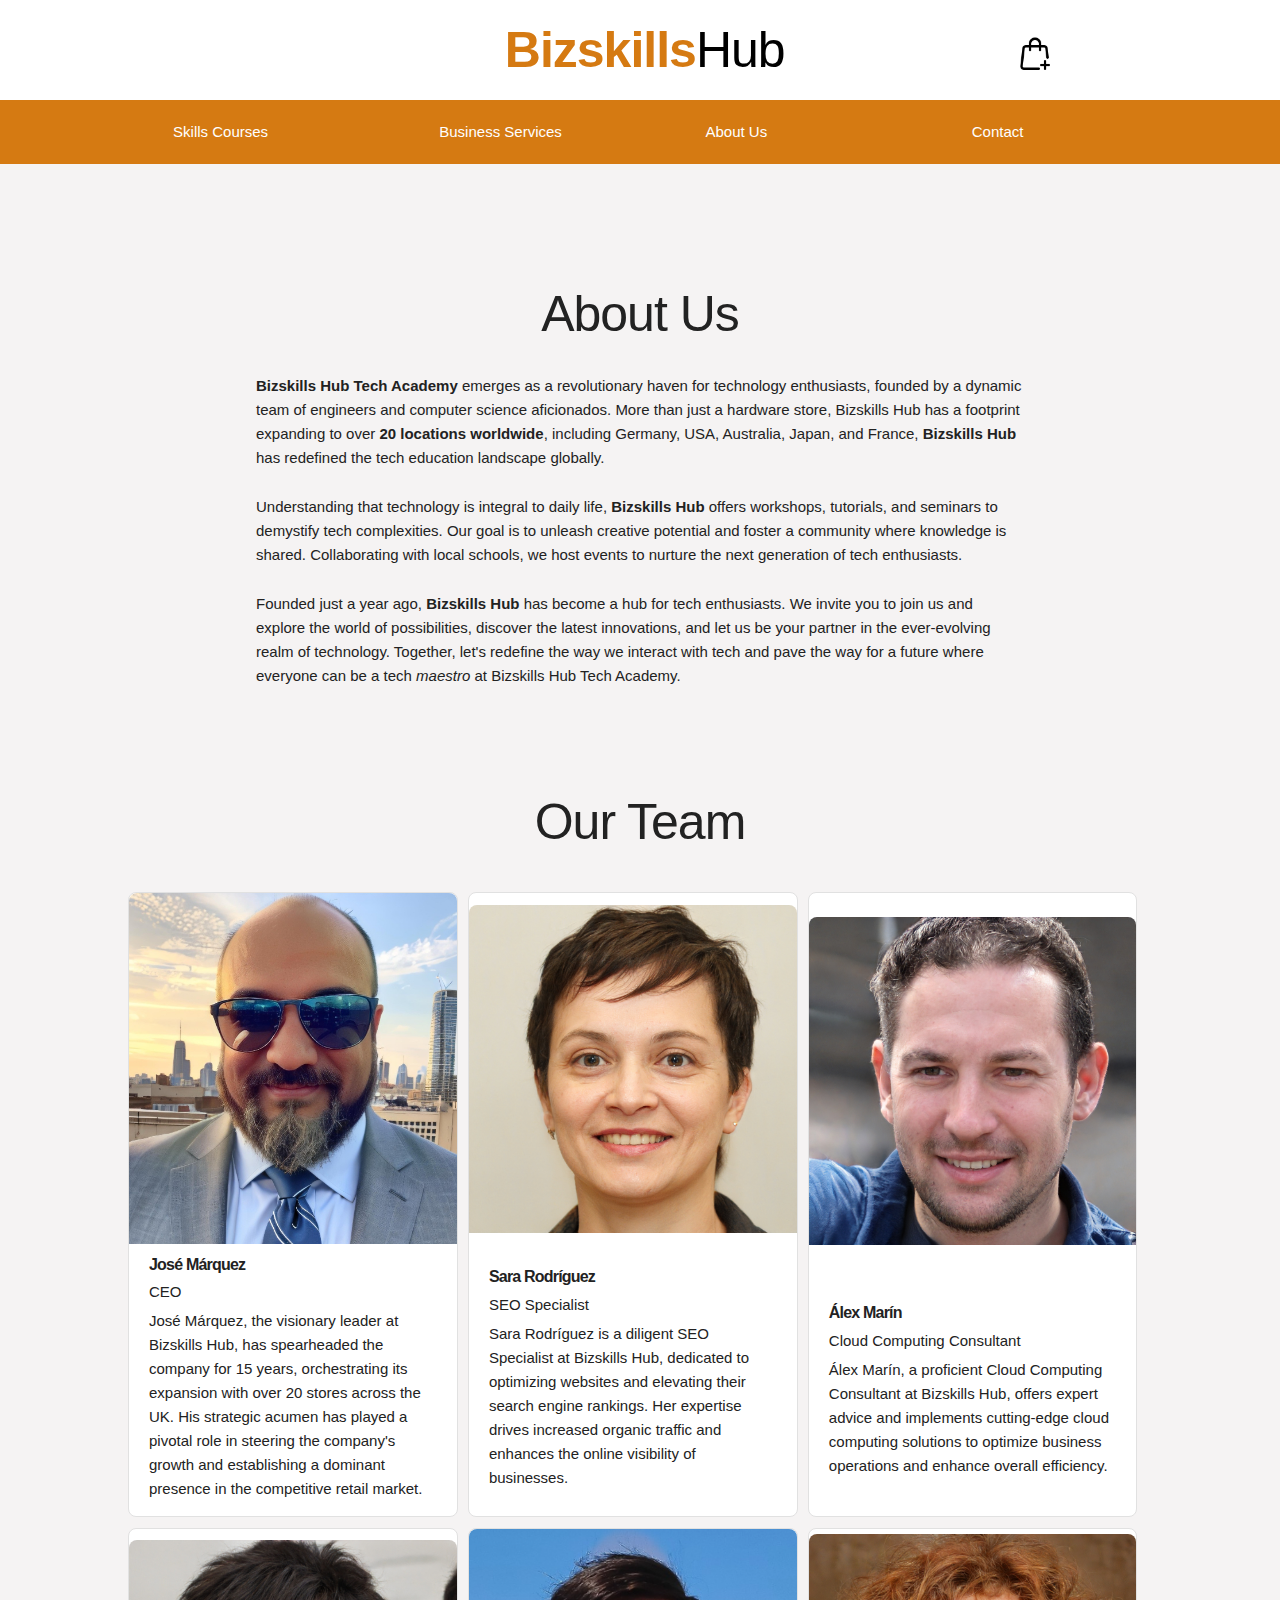
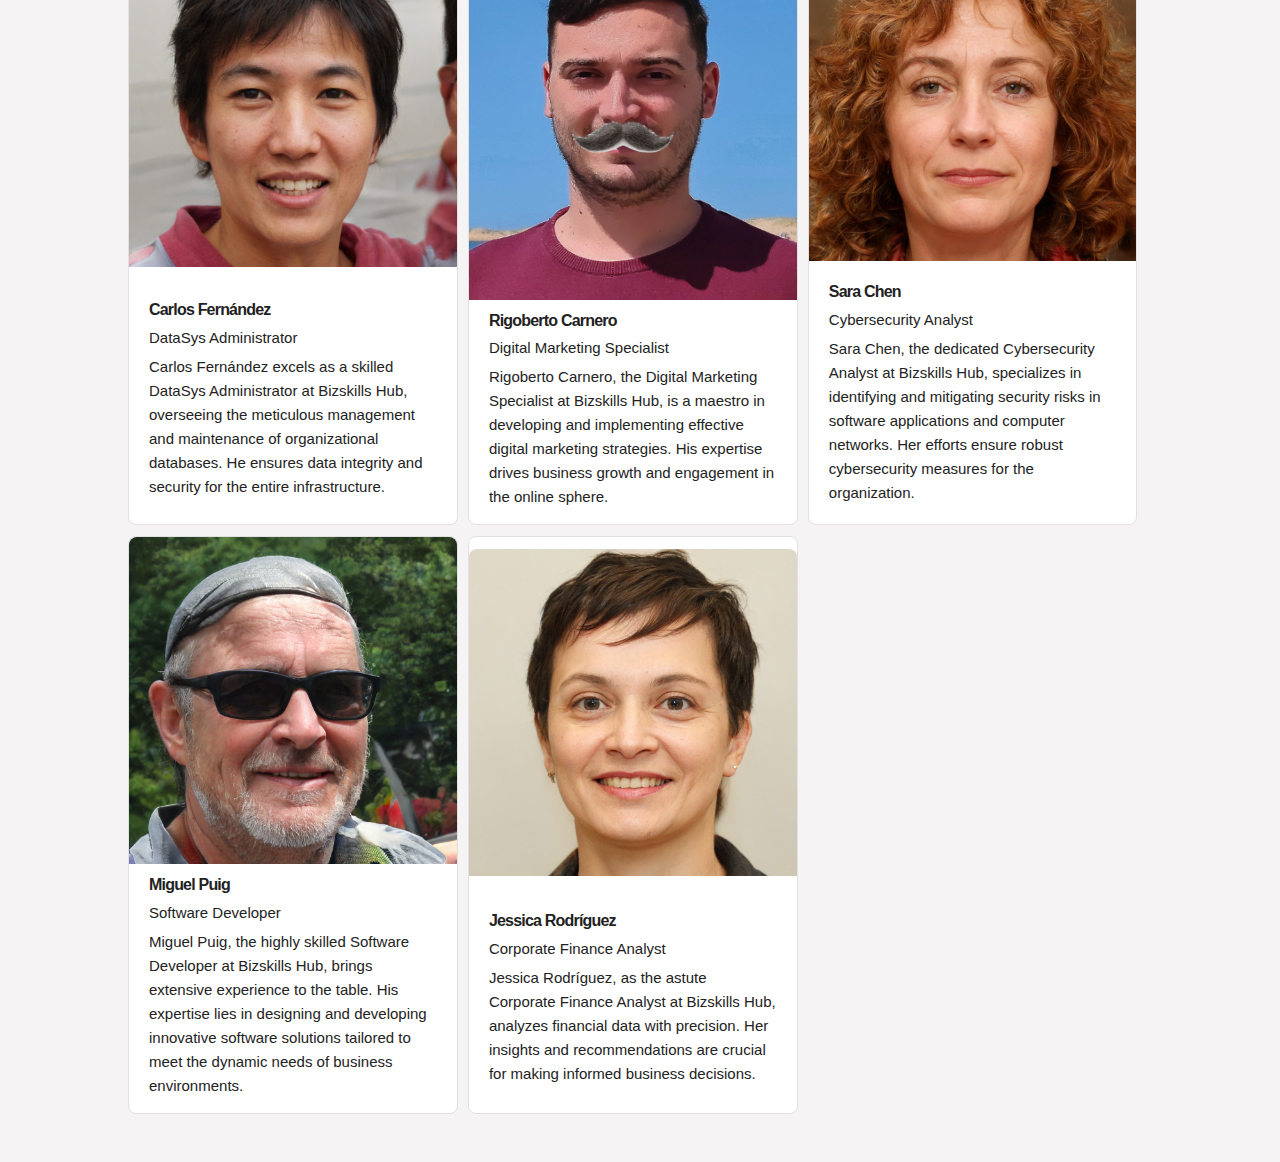
<file: pages/aboutUs.html>
<!DOCTYPE html>
<html lang="en">

<head>
    <meta charset="UTF-8">
    <meta name="viewport" content="width=device-width, initial-scale=1.0">
    <meta http-equiv="X-UA-Compatible" content="ie=edge">
    <title>Bizskills Hub</title>
    <link rel="stylesheet" href="../css/normalize.css">
    <link rel="stylesheet" href="../css/skeleton.css">
    <link rel="stylesheet" href="../css/custom.css">
</head>

<body>
    <header id="header" class="header">
        <div class="container">
            <div class="row">
                <div class="four columns">
                    <a href="../index.html">
                        <h1><span class="bold">Bizskills</span>Hub</h1>
                    </a>
                </div>
                <div class="two columns u-pull-right">
                    <ul>
                        <li class="submenu">
                            <img src="../img/cart.png" id="img-carrito" width="40px">
                            <div id="carrito">

                                <table id="lista-carrito" class="u-full-width">
                                    <thead>
                                        <tr>
                                            <th>Image</th>
                                            <th>Name</th>
                                            <th>Price</th>
                                            <th>Quantity</th>
                                            <th>Total Price</th>
                                            <th></th>
                                        </tr>
                                    </thead>
                                    <tbody></tbody>
                                </table>

                                <a href="#" id="vaciar-carrito" class="button u-full-width">Empty Cart</a>
                            </div>
                        </li>
                    </ul>
                </div>
            </div>
        </div>
    </header>

    <div class="barra">
        <div class="container">
            <div class="row">
                <div class="three columns">
                    <a href="../index.html" style="padding: 20%">Skills Courses</a>
                </div>
                <div class="three columns">
                    <a href="services.html" style="padding: 20%">Business Services</a>
                </div>
                <div class="three columns">
                    <a href="#" style="padding: 20%">About Us</a>
                </div>
                <div class="three columns">
                    <a href="contact.html" style="padding: 20%">Contact</a>
                </div>
            </div>
        </div>

    </div>

    <div id="lista-cursos" class="container">
        <h1 id="encabezado" class="encabezado">About Us</h1>

        <div id="aboutUs-text">
            <p>
                <b>Bizskills Hub Tech Academy</b> emerges as a revolutionary haven for technology enthusiasts, founded by
                a
                dynamic team of engineers and computer science aficionados. More than just a hardware store, Bizskills Hub
                has a footprint expanding to over <b>20 locations worldwide</b>, including Germany, USA, Australia, Japan, and
                France, <b>Bizskills Hub</b> has redefined the tech education landscape globally.
            </p>            
            <p>Understanding that technology is integral to daily life, <b>Bizskills Hub</b> offers workshops, tutorials, and
                seminars to demystify tech complexities. Our goal is to unleash creative potential and foster a
                community where knowledge is shared. Collaborating with local schools, we host events to nurture the
                next generation of tech enthusiasts.</p>
            
            <p>Founded just a year ago, <b>Bizskills Hub</b> has become a hub for tech enthusiasts. We invite you to join us and
                explore the world of possibilities, discover the latest innovations, and let us be your partner in the
                ever-evolving realm of technology. Together, let's redefine the way we interact with tech and pave
                the way for a future where everyone can be a tech <em>maestro</em> at Bizskills Hub Tech Academy.</p>
            </p>
        </div>

        <br>
        <h1 id="encabezado" class="encabezado">Our Team</h1>
        <div class="cardContainer">

        </div>
        <br>
        <br>
    </div>
    </footer>

    <script src="../js/cards.js"></script>
    <script src="../workers.js"></script>
    <script src="../js/app.js"></script>

</body>

</html>
</file>
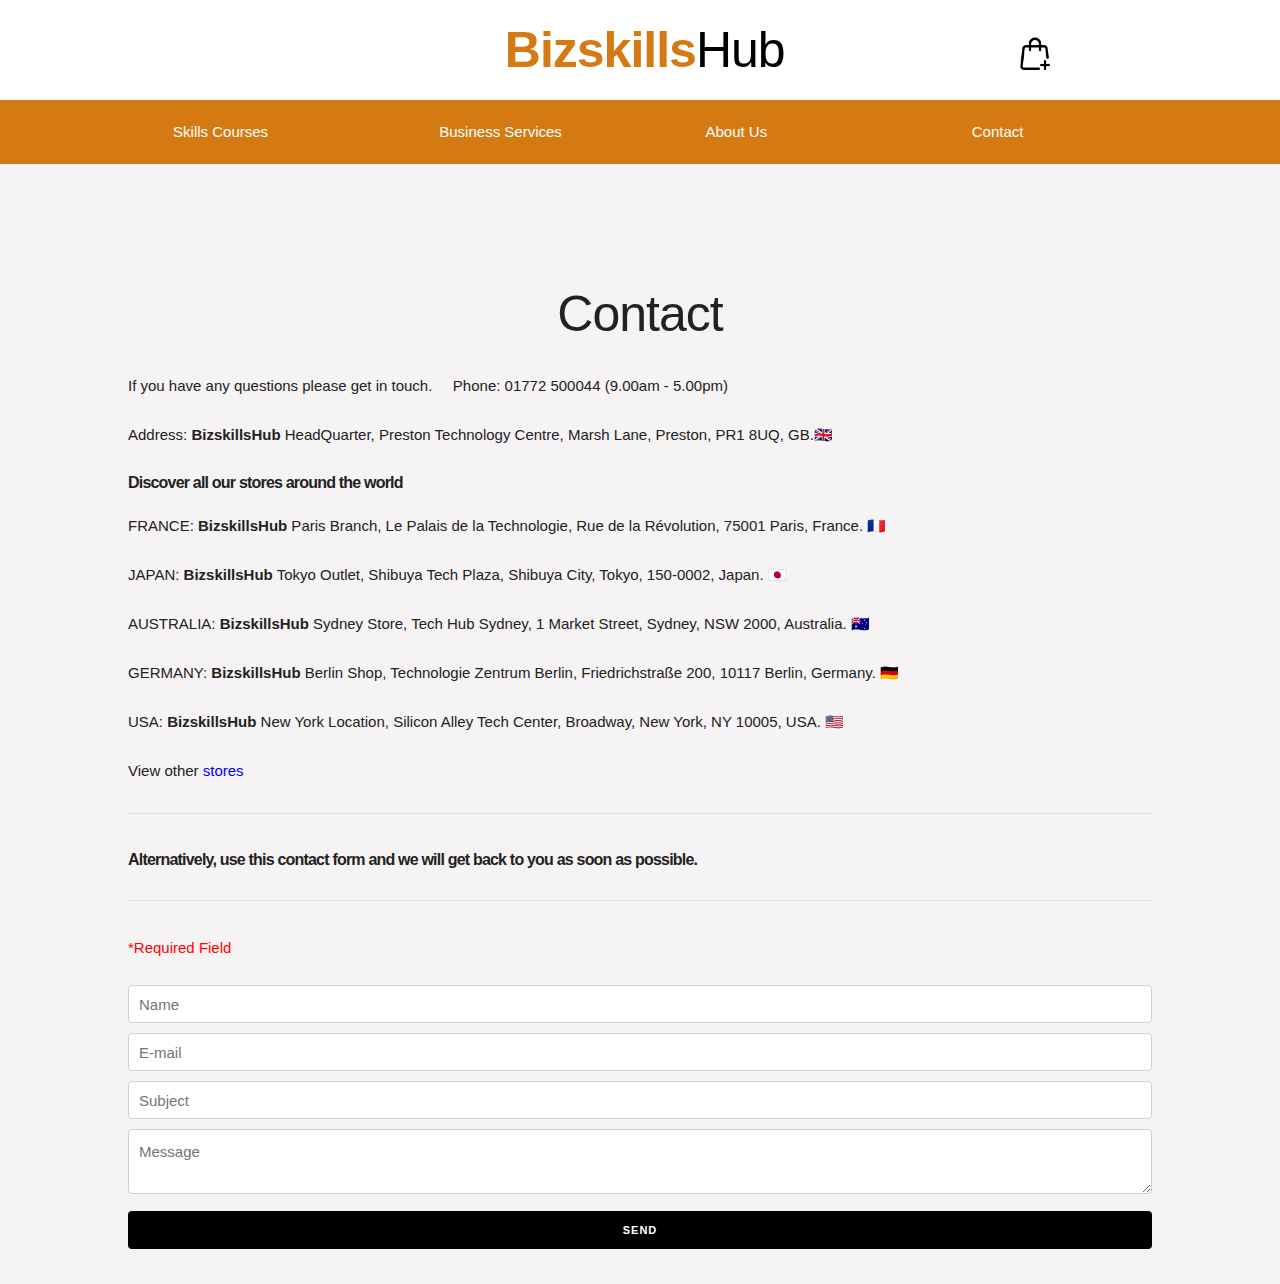
<file: pages/contact.html>
<!DOCTYPE html>
<html lang="en">

<head>
    <meta charset="UTF-8">
    <meta name="viewport" content="width=device-width, initial-scale=1.0">
    <meta http-equiv="X-UA-Compatible" content="ie=edge">
    <title>Bizskills Hub</title>
    <link rel="stylesheet" href="../css/normalize.css">
    <link rel="stylesheet" href="../css/skeleton.css">
    <link rel="stylesheet" href="../css/custom.css">
</head>

<body>
    <header id="header" class="header">
        <div class="container">
            <div class="row">
                <div class="four columns">
                    <a href="../index.html">
                        <h1><span class="bold">Bizskills</span>Hub</h1>
                    </a>
                </div>
                <div class="two columns u-pull-right">
                    <ul>
                        <li class="submenu">
                            <img src="../img/cart.png" id="img-carrito" width="40px">
                            <div id="carrito">

                                <table id="lista-carrito" class="u-full-width">
                                    <thead>
                                        <tr>
                                            <th>Image</th>
                                            <th>Name</th>
                                            <th>Price</th>
                                            <th>Quantity</th>
                                            <th>Total Price</th>
                                            <th></th>
                                        </tr>
                                    </thead>
                                    <tbody></tbody>
                                </table>

                                <a href="#" id="vaciar-carrito" class="button u-full-width">Empty Cart</a>
                            </div>
                        </li>
                    </ul>
                </div>
            </div>
        </div>
    </header>

    <div class="barra">
        <div class="container">
            <div class="row">
                <div class="three columns">
                    <a href="../index.html" style="padding: 20%">Skills Courses</a>
                </div>
                <div class="three columns">
                    <a href="services.html" style="padding: 20%">Business Services</a>
                </div>
                <div class="three columns">
                    <a href="aboutUs.html" style="padding: 20%">About Us</a>
                </div>
                <div class="three columns">
                    <a href="#" style="padding: 20%">Contact</a>
                </div>
            </div>
        </div>

    </div>

    <div id="lista-cursos" class="container">
        <h1 id="encabezado" class="encabezado">Contact</h1>
        <div class="cardContainer" style="margin: 0 auto;">
                <p>If you have any questions please get in touch.</p><br>
                <p>Phone: 01772 500044 (9.00am - 5.00pm)</p><br>
                <p>Address: <B>BizskillsHub</B> HeadQuarter, Preston Technology Centre, Marsh Lane, Preston, PR1 8UQ, GB.🇬🇧</p>
            </div>
            <h4>Discover all our stores around the world</h4>
            <p>FRANCE: <B>BizskillsHub</B> Paris Branch, Le Palais de la Technologie, Rue de la Révolution, 75001 Paris, France. 🇫🇷</p>
            <p>JAPAN: <B>BizskillsHub</B> Tokyo Outlet, Shibuya Tech Plaza, Shibuya City, Tokyo, 150-0002, Japan. 🇯🇵</p>
            <p>AUSTRALIA: <B>BizskillsHub</B> Sydney Store, Tech Hub Sydney, 1 Market Street, Sydney, NSW 2000, Australia. 🇦🇺</p>
            <p>GERMANY: <B>BizskillsHub</B> Berlin Shop, Technologie Zentrum Berlin, Friedrichstraße 200, 10117 Berlin, Germany. 🇩🇪</p>
            <p>USA: <B>BizskillsHub</B> New York Location, Silicon Alley Tech Center, Broadway, New York, NY 10005, USA. 🇺🇸</p>
            <p>View other <a href="#" style="color:blue">stores</a></p>
            <hr>
            <h4>Alternatively, use this contact form and we will get back to you as soon as possible.</h4>
            <hr>
            <p style="color:red">*Required Field</p>
            <form action="contacto.php" method="POST">
                <input type="text" name="nombre" placeholder="Name">
                <input type="email" name="correo" placeholder="E-mail">
                <input type="text" name="asunto" placeholder="Subject">
                <textarea name="mensaje" placeholder="Message"></textarea>
                <input type="submit" value="Send">
            </form>
        </div>
        
    </div>
    

    <script src="../js/app.js"></script>

</body>

</html>
</file>
<file: css/skeleton.css>
/*
* Skeleton V2.0.4
* Copyright 2014, Dave Gamache
* www.getskeleton.com
* Free to use under the MIT license.
* http://www.opensource.org/licenses/mit-license.php
* 12/29/2014
*/


/* Table of contents
––––––––––––––––––––––––––––––––––––––––––––––––––
- Grid
- Base Styles
- Typography
- Links
- Buttons
- Forms
- Lists
- Code
- Tables
- Spacing
- Utilities
- Clearing
- Media Queries
*/


/* Grid
–––––––––––––––––––––––––––––––––––––––––––––––––– */
.container {
  position: relative;
  width: 100%;
  max-width: 1100px;
  margin: 0 auto;
  padding: 0 20px;
  box-sizing: border-box;
}

.column,
.columns {
  width: 100%;
  float: left;
  box-sizing: border-box;
}

/* For devices larger than 400px */
@media (min-width: 400px) {
  .container {
    width: 85%;
    padding: 0;
  }
}

/* For devices larger than 550px */
@media (min-width: 550px) {
  .container {
    width: 80%;
  }

  .column,
  .columns {
    margin-left: 4%;
  }

  .column:first-child,
  .columns:first-child {
    margin-left: 0;
  }

  .one.column,
  .one.columns {
    width: 4.66666666667%;
  }

  .two.columns {
    width: 13.3333333333%;
  }

  .three.columns {
    width: 22%;
  }

  .four.columns {
    width: 30.6666666667%;
  }

  .five.columns {
    width: 39.3333333333%;
  }

  .six.columns {
    width: 48%;
  }

  .seven.columns {
    width: 56.6666666667%;
  }

  .eight.columns {
    width: 65.3333333333%;
  }

  .nine.columns {
    width: 74.0%;
  }

  .ten.columns {
    width: 82.6666666667%;
  }

  .eleven.columns {
    width: 91.3333333333%;
  }

  .twelve.columns {
    width: 100%;
    margin-left: 0;
  }

  .one-third.column {
    width: 30.6666666667%;
  }

  .two-thirds.column {
    width: 65.3333333333%;
  }

  .one-half.column {
    width: 48%;
  }

  /* Offsets */
  .offset-by-one.column,
  .offset-by-one.columns {
    margin-left: 8.66666666667%;
  }

  .offset-by-two.column,
  .offset-by-two.columns {
    margin-left: 17.3333333333%;
  }

  .offset-by-three.column,
  .offset-by-three.columns {
    margin-left: 26%;
  }

  .offset-by-four.column,
  .offset-by-four.columns {
    margin-left: 34.6666666667%;
  }

  .offset-by-five.column,
  .offset-by-five.columns {
    margin-left: 43.3333333333%;
  }

  .offset-by-six.column,
  .offset-by-six.columns {
    margin-left: 52%;
  }

  .offset-by-seven.column,
  .offset-by-seven.columns {
    margin-left: 60.6666666667%;
  }

  .offset-by-eight.column,
  .offset-by-eight.columns {
    margin-left: 69.3333333333%;
  }

  .offset-by-nine.column,
  .offset-by-nine.columns {
    margin-left: 78.0%;
  }

  .offset-by-ten.column,
  .offset-by-ten.columns {
    margin-left: 86.6666666667%;
  }

  .offset-by-eleven.column,
  .offset-by-eleven.columns {
    margin-left: 95.3333333333%;
  }

  .offset-by-one-third.column,
  .offset-by-one-third.columns {
    margin-left: 34.6666666667%;
  }

  .offset-by-two-thirds.column,
  .offset-by-two-thirds.columns {
    margin-left: 69.3333333333%;
  }

  .offset-by-one-half.column,
  .offset-by-one-half.columns {
    margin-left: 52%;
  }

}


/* Base Styles
–––––––––––––––––––––––––––––––––––––––––––––––––– */
/* NOTE
html is set to 62.5% so that all the REM measurements throughout Skeleton
are based on 10px sizing. So basically 1.5rem = 15px :) */
html {
  font-size: 62.5%;
}

body {
  font-size: 1.5em;
  /* currently ems cause chrome bug misinterpreting rems on body element */
  line-height: 1.6;
  font-weight: 400;
  font-family: "Raleway", "HelveticaNeue", "Helvetica Neue", Helvetica, Arial, sans-serif;
  color: #222;
}


/* Typography
–––––––––––––––––––––––––––––––––––––––––––––––––– */
h1,
h2,
h3,
h4,
h5,
h6 {
  margin-top: 0;
  margin-bottom: 2rem;
  font-weight: 300;
}

h1 {
  font-size: 4.0rem;
  line-height: 1.2;
  letter-spacing: -.1rem;
}

h2 {
  font-size: 3.6rem;
  line-height: 1.25;
  letter-spacing: -.1rem;
}

h3 {
  font-size: 3.0rem;
  line-height: 1.3;
  letter-spacing: -.1rem;
}

h4 {
  font-size: 2.4rem;
  line-height: 1.35;
  letter-spacing: -.08rem;
}

h5 {
  font-size: 1.8rem;
  line-height: 1.5;
  letter-spacing: -.05rem;
}

h6 {
  font-size: 1.5rem;
  line-height: 1.6;
  letter-spacing: 0;
}

/* Larger than phablet */
@media (min-width: 550px) {
  h1 {
    font-size: 5.0rem;
  }

  h2 {
    font-size: 4.2rem;
  }

  h3 {
    font-size: 3.6rem;
  }

  h4 {
    font-size: 3.0rem;
  }

  h5 {
    font-size: 2.4rem;
  }

  h6 {
    font-size: 1.5rem;
  }
}

p {
  margin-top: 0;
}


/* Links
–––––––––––––––––––––––––––––––––––––––––––––––––– */
a {
  color: #ffffff;
  text-decoration: none;
}

a:hover {
  color: #ffffff;
}


/* Buttons
–––––––––––––––––––––––––––––––––––––––––––––––––– */
.button,
button,
input[type="submit"],
input[type="reset"],
input[type="button"] {
  display: inline-block;
  height: 38px;
  padding: 0 30px;
  color: #555;
  text-align: center;
  font-size: 11px;
  font-weight: 600;
  line-height: 38px;
  letter-spacing: .1rem;
  text-transform: uppercase;
  text-decoration: none;
  white-space: nowrap;
  background-color: transparent;
  border-radius: 4px;
  border: 1px solid #bbb;
  cursor: pointer;
  box-sizing: border-box;
}

.button:hover,
button:hover,
input[type="submit"]:hover,
input[type="reset"]:hover,
input[type="button"]:hover,
.button:focus,
button:focus,
input[type="submit"]:focus,
input[type="reset"]:focus,
input[type="button"]:focus {
  color: #333;
  border-color: #888;
  outline: 0;
}

.button.button-primary,
button.button-primary,
input[type="submit"].button-primary,
input[type="reset"].button-primary,
input[type="button"].button-primary {
  color: #FFF;
  background-color: #33C3F0;
  border-color: #33C3F0;
}

.button.button-primary:hover,
button.button-primary:hover,
input[type="submit"].button-primary:hover,
input[type="reset"].button-primary:hover,
input[type="button"].button-primary:hover,
.button.button-primary:focus,
button.button-primary:focus,
input[type="submit"].button-primary:focus,
input[type="reset"].button-primary:focus,
input[type="button"].button-primary:focus {
  color: #FFF;
  background-color: #1EAEDB;
  border-color: #1EAEDB;
}


/* Forms
–––––––––––––––––––––––––––––––––––––––––––––––––– */
input[type="email"],
input[type="number"],
input[type="search"],
input[type="text"],
input[type="tel"],
input[type="url"],
input[type="password"],
textarea,
select {
  height: 38px;
  padding: 6px 10px;
  /* The 6px vertically centers text on FF, ignored by Webkit */
  background-color: #fff;
  border: 1px solid #D1D1D1;
  border-radius: 4px;
  box-shadow: none;
  box-sizing: border-box;
}

/* Removes awkward default styles on some inputs for iOS */
input[type="email"],
input[type="number"],
input[type="search"],
input[type="text"],
input[type="tel"],
input[type="url"],
input[type="password"],
textarea {
  -webkit-appearance: none;
  -moz-appearance: none;
  appearance: none;
}

textarea {
  min-height: 65px;
  padding-top: 6px;
  padding-bottom: 6px;
}

input[type="email"]:focus,
input[type="number"]:focus,
input[type="search"]:focus,
input[type="text"]:focus,
input[type="tel"]:focus,
input[type="url"]:focus,
input[type="password"]:focus,
textarea:focus,
select:focus {
  border: 1px solid #33C3F0;
  outline: 0;
}

label,
legend {
  display: block;
  margin-bottom: .5rem;
  font-weight: 600;
}

fieldset {
  padding: 0;
  border-width: 0;
}

input[type="checkbox"],
input[type="radio"] {
  display: inline;
}

label>.label-body {
  display: inline-block;
  margin-left: .5rem;
  font-weight: normal;
}


/* Lists
–––––––––––––––––––––––––––––––––––––––––––––––––– */
ul {
  list-style: circle inside;
}

ol {
  list-style: decimal inside;
}

ol,
ul {
  padding-left: 0;
  margin-top: 0;
}

ul ul,
ul ol,
ol ol,
ol ul {
  margin: 1.5rem 0 1.5rem 3rem;
  font-size: 90%;
}

li {
  margin-bottom: 1rem;
}


/* Code
–––––––––––––––––––––––––––––––––––––––––––––––––– */
code {
  padding: .2rem .5rem;
  margin: 0 .2rem;
  font-size: 90%;
  white-space: nowrap;
  background: #F1F1F1;
  border: 1px solid #E1E1E1;
  border-radius: 4px;
}

pre>code {
  display: block;
  padding: 1rem 1.5rem;
  white-space: pre;
}


/* Tables
–––––––––––––––––––––––––––––––––––––––––––––––––– */
th,
td {
  padding: 12px 15px;
  text-align: left;
  border-bottom: 1px solid #E1E1E1;
}

th:first-child,
td:first-child {
  padding-left: 0;
}

th:last-child,
td:last-child {
  padding-right: 0;
}


/* Spacing
–––––––––––––––––––––––––––––––––––––––––––––––––– */
button,
.button {
  margin-bottom: 1rem;
}

input,
textarea,
select,
fieldset {
  margin-bottom: 1.5rem;
}

pre,
blockquote,
dl,
figure,
table,
p,
ul,
ol,
form {
  margin-bottom: 2.5rem;
}


/* Utilities
–––––––––––––––––––––––––––––––––––––––––––––––––– */
.u-full-width {
  width: 100%;
  box-sizing: border-box;
}

.u-max-full-width {
  max-width: 100%;
  box-sizing: border-box;
}

.u-pull-right {
  float: right;
}

.u-pull-left {
  float: left;
}


/* Misc
–––––––––––––––––––––––––––––––––––––––––––––––––– */
hr {
  margin-top: 3rem;
  margin-bottom: 3.5rem;
  border-width: 0;
  border-top: 1px solid #E1E1E1;
}


/* Clearing
–––––––––––––––––––––––––––––––––––––––––––––––––– */

/* Self Clearing Goodness */
.container:after,
.row:after,
.u-cf {
  content: "";
  display: table;
  clear: both;
}

.cardContainer {
  display: flex;
  flex-wrap: wrap;
  gap: 1%;
}

/* Media Queries
–––––––––––––––––––––––––––––––––––––––––––––––––– */
/*
Note: The best way to structure the use of media queries is to create the queries
near the relevant code. For example, if you wanted to change the styles for buttons
on small devices, paste the mobile query code up in the buttons section and style it
there.
*/


/* Larger than mobile */
@media (min-width: 400px) {}

/* Larger than phablet (also point when grid becomes active) */
@media (min-width: 550px) {}

/* Larger than tablet */
@media (min-width: 750px) {}

/* Larger than desktop */
@media (min-width: 1000px) {}

/* Larger than Desktop HD */
@media (min-width: 1200px) {}
</file>
<file: css/custom.css>
:root {
    --main: rgb(213, 122, 18);
}

html {
    font-size: 62.5%;
}

body {
    background-color: #f5f3f3
}

h1 {
    text-align: center;
}

h2 {
    font-size: 3rem;
}

h4 {
    font-size: 16px;
    font-weight: 700;
}

header {
    padding: 20px 0 0 0;
    background: white;
    text-align: center;
}

input,
textarea {
    width: 100%;
    padding: 10px;
    border: 1px solid #ccc;
    margin-bottom: 10px;
}

input[type="submit"] {
    background-color: #000;
    color: #fff;
    border: none;
    cursor: pointer;
}

@media (min-width: 750px) {
    header {
        text-align: left;
    }
}

.borrar-curso {
    background-color: var(--main);
    border-radius: 50%;
    padding: 5px 10px;
    text-decoration: none;
    color: white;
    font-weight: bold;
}

ul {
    list-style: none;
}

#hero {
    background-image: url(../img/hero.jpg);
    height: 350px;
    background-size: cover;
}

#encabezado {
    margin: 30px 0;
}

.submenu {
    position: relative;
}

.submenu #carrito {
    display: none;
}

header {
    position: sticky;
    top: 0;
    z-index: 2;
}

.barra {
    display: block;
    position: sticky;
    top: 100px;
    z-index: 1;
}

.submenu:hover #carrito {
    display: block;
    position: absolute;
    right: 0;

    top: 100%;
    z-index: 1;
    background-color: white;
    padding: 20px;
    min-height: 400px;
    min-width: 300px;
}

header h1 {
    margin-left: 120%;
    color: #000;
}

#lista-cursos {
    margin-top: 12rem;
}

#carrito:hover #carrito {
    display: block;
    position: absolute;
    right: 0;

    top: 100%;
    z-index: 1;
    background-color: white;
    padding: 20px;
    min-height: 400px;
    min-width: 300px;
}

.vacio {
    padding: 10px;
    background-color: crimson;
    text-align: center;
    border-radius: 10px;
    color: white;
}

.contenido-hero {
    margin-top: 80px;
    color: white;
}

.contenido-hero form {
    position: relative;
    margin-bottom: 0;
}

.contenido-hero form #buscador {
    height: 50px;
    margin-bottom: 0;
}

.contenido-hero form .submit-buscador {
    position: absolute;
    right: 0;
    top: 0;
    height: 100%;
    padding: 0;
    display: block;
    text-indent: -9999px;
    width: 50px;
    background-image: url(../img/lupa.png);
    background-position: right center;
    background-repeat: no-repeat;
    border: none;
}

.card {
    display: flex;
    flex-direction: column;
    justify-content: space-around;
    
}

.barra p {
    margin: 0;
    color: white;
}

#aboutUs-text {

    display: flex;
    flex-direction: column;
    align-items: center;
}

#aboutUs-text p {
    width: 75%;

}

.barra {
    padding: 20px 0;
    background: var(--main);
    /* Old browsers */
    background: var(--main);
    /* FF3.6-15 */
    background: var(--main);
    /* Chrome10-25,Safari5.1-6 */
    background: var(--main);
    /* W3C, IE10+, FF16+, Chrome26+, Opera12+, Safari7+ */
    filter: progid:DXImageTransform.Microsoft.gradient(startColorstr='#741d51', endColorstr='#e44e52', GradientType=1);
    /* IE6-9 */
}

.button-primary {
    background-color: var(--main) !important;
    border: var(--main);
    border-radius: 20px;
}

.icono {
    background-repeat: no-repeat;
    background-position: left center;
    padding-left: 60px;
    background-size: 30px;
    margin-bottom: 40px;
    text-align: center;
}

.imagen-curso {}

@media (min-width: 750px) {
    .icono {
        margin-bottom: 0;
    }
}

.icono1 {
    background-image: url(../img/icono1.png);
}

.icono2 {
    background-image: url(../img/icono2.png);
}

.icono3 {
    background-image: url(../img/icono3.png);
}

#lista-cursos .row {
    margin-bottom: 20px;
}

ul {
    margin: 0 !important;
    padding-top: 1.5rem;
}

.agregar-carrito {
    margin: 10px 0;
}

.bold {
    font-weight: bold;
    color: var(--main);
}

.card {
    text-align: center;
    border: 1px solid #e1e1e1;
    background: white;
    width: 32%;
    height: auto;
    margin-top: 1%;
    border-radius: 8px;
}

.card img {
    border-radius: 8px 8px 0px 0px;
 object-fit: cover;
}

@media (min-width: 550px) {
    .card {
        text-align: left;
    }
}

.info-card {
    padding: 10px 20px;
}

.info-card p,
.card h4 {
    margin-bottom: 5px;
}

.info-card .precio {
    text-decoration: line-through;
    font-size: 18px;
    margin-top: 10px;
}

.info-card .precio span {
    font-weight: 700;
    font-size: 22px;
}


.footer {
    margin-top: 40px;
    border-top: 1px solid #aaa;
    ;
    padding-top: 40px;
}

.footer .menu a {
    display: block;
    margin-bottom: 10px;
    text-decoration: none;
}
</file>
